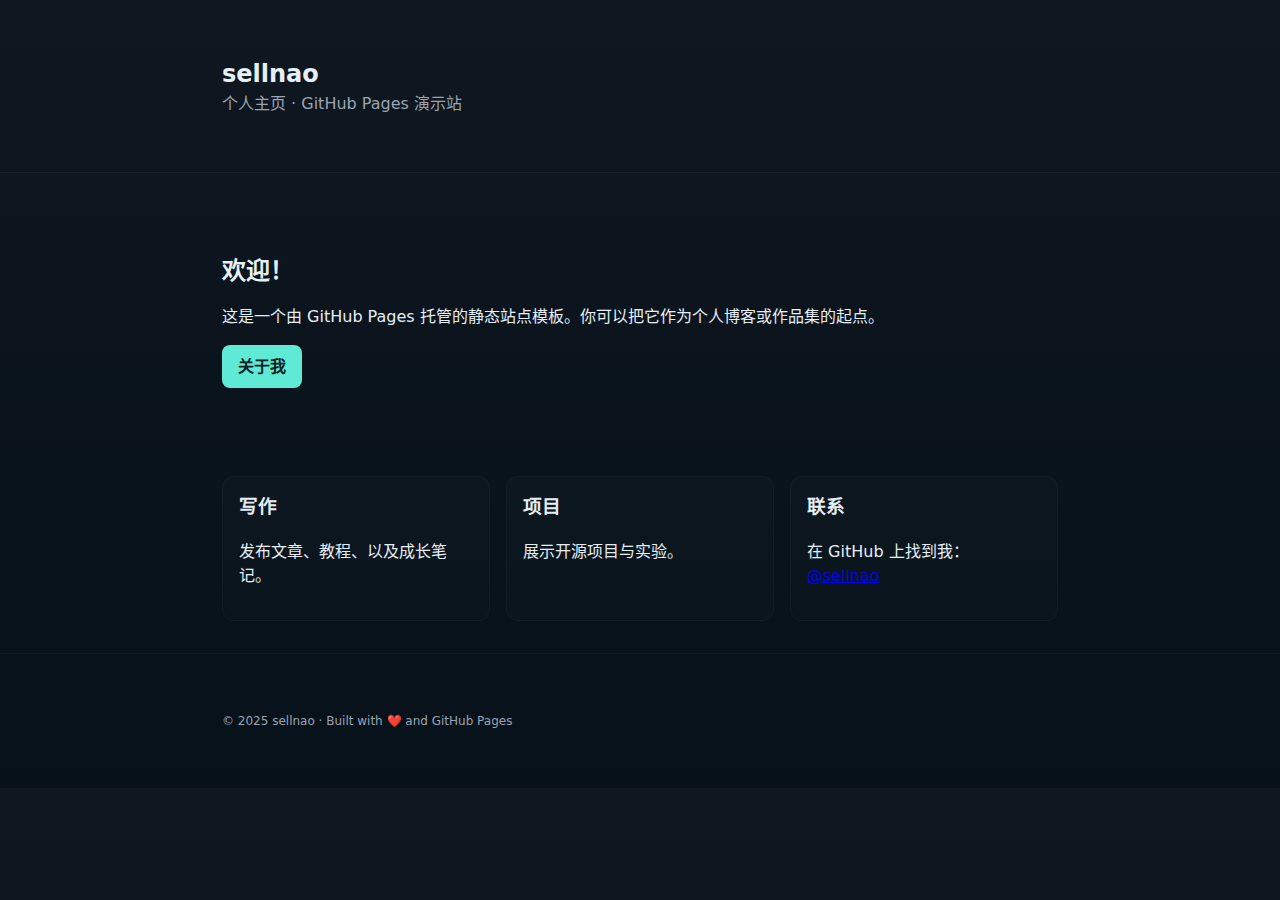
<file: index.html>
<!doctype html>
<html lang="zh-CN">
  <head>
    <meta charset="utf-8" />
    <meta name="viewport" content="width=device-width,initial-scale=1" />
    <title>sellnao · Home</title>
    <link rel="stylesheet" href="/assets/style.css">
  </head>
  <body>
    <header class="site-header">
      <div class="container">
        <h1 class="site-title">sellnao</h1>
        <p class="site-tagline">个人主页 · GitHub Pages 演示站</p>
      </div>
    </header>

    <main class="container">
      <section class="hero">
        <h2>欢迎！</h2>
        <p>这是一个由 GitHub Pages 托管的静态站点模板。你可以把它作为个人博客或作品集的起点。</p>
        <p>
          <a class="btn" href="/about.html">关于我</a>
        </p>
      </section>

      <section class="content-cards">
        <article class="card">
          <h3>写作</h3>
          <p>发布文章、教程、以及成长笔记。</p>
        </article>
        <article class="card">
          <h3>项目</h3>
          <p>展示开源项目与实验。</p>
        </article>
        <article class="card">
          <h3>联系</h3>
          <p>在 GitHub 上找到我：<a href="https://github.com/sellnao">@sellnao</a></p>
        </article>
      </section>
    </main>

    <footer class="site-footer">
      <div class="container">
        <small>© 2025 sellnao · Built with ❤️ and GitHub Pages</small>
      </div>
    </footer>
  </body>
</html>
</file>
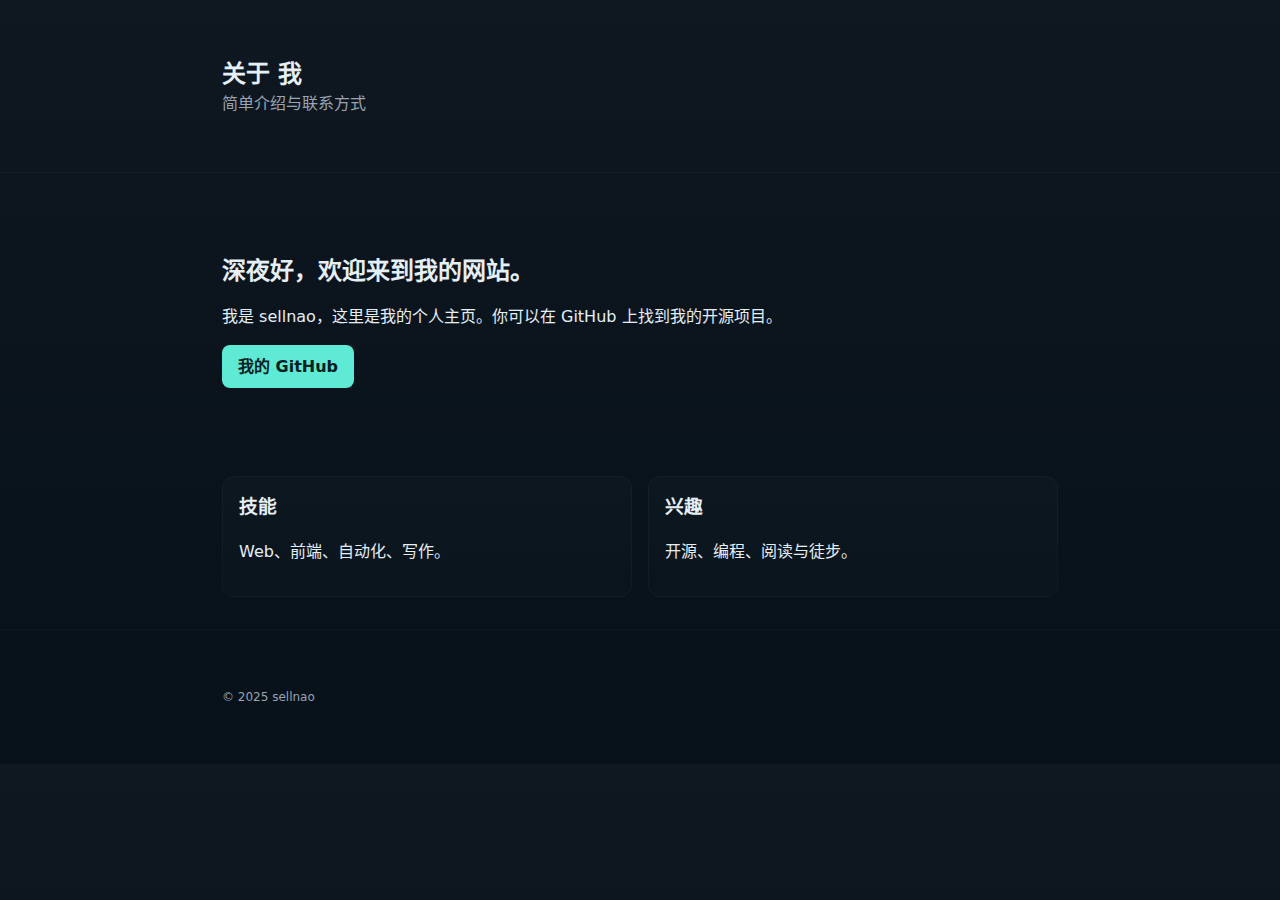
<file: about.html>
<!doctype html>
<html lang="zh-CN">
  <head>
    <meta charset="utf-8" />
    <meta name="viewport" content="width=device-width,initial-scale=1" />
    <title>关于 · sellnao</title>
    <link rel="stylesheet" href="/assets/style.css">
  </head>
  <body>
    <header class="site-header">
      <div class="container">
        <h1 class="site-title">关于 我</h1>
        <p class="site-tagline">简单介绍与联系方式</p>
      </div>
    </header>

    <main class="container">
      <section class="hero">
        <h2 id="greeting">你好！</h2>
        <p>我是 sellnao，这里是我的个人主页。你可以在 GitHub 上找到我的开源项目。</p>
        <p><a class="btn" href="https://github.com/sellnao">我的 GitHub</a></p>
      </section>

      <section class="content-cards">
        <article class="card">
          <h3>技能</h3>
          <p>Web、前端、自动化、写作。</p>
        </article>
        <article class="card">
          <h3>兴趣</h3>
          <p>开源、编程、阅读与徒步。</p>
        </article>
      </section>
    </main>

    <footer class="site-footer">
      <div class="container">
        <small>© 2025 sellnao</small>
      </div>
    </footer>

    <script src="/assets/script.js"></script>
  </body>
</html>
</file>
<file: assets/style.css>
/* Minimal, clean styles for GitHub Pages starter */
:root{
  --bg:#0f1720;
  --card:#0b1220;
  --muted:#9aa4b2;
  --accent:#5eead4;
  --text:#e6eef6;
}
*{box-sizing:border-box}
body{margin:0;font-family:Inter, ui-sans-serif, system-ui, -apple-system, "Segoe UI", Roboto, "Helvetica Neue", Arial; background:linear-gradient(180deg,var(--bg),#06111a);color:var(--text);line-height:1.5}
.container{max-width:900px;margin:0 auto;padding:2rem}
.site-header{padding:1.5rem 0;border-bottom:1px solid rgba(255,255,255,0.04)}
.site-title{margin:0;font-size:1.5rem}
.site-tagline{margin:0;color:var(--muted)}
.hero{padding:3rem 0}
.hero h2{margin:0 0 .5rem}
.btn{display:inline-block;padding:.6rem 1rem;background:var(--accent);color:#042022;border-radius:8px;text-decoration:none;font-weight:600}
.content-cards{display:grid;grid-template-columns:repeat(auto-fit,minmax(220px,1fr));gap:1rem;margin-top:1.5rem}
.card{background:linear-gradient(180deg,rgba(255,255,255,0.02),rgba(255,255,255,0.01));padding:1rem;border-radius:12px;border:1px solid rgba(255,255,255,0.03)}
.card h3{margin-top:0}
.site-footer{padding:1.5rem 0;border-top:1px solid rgba(255,255,255,0.03);color:var(--muted);font-size:.9rem}

@media (max-width:600px){.container{padding:1rem}.hero{padding:1.5rem 0}}
</file>
